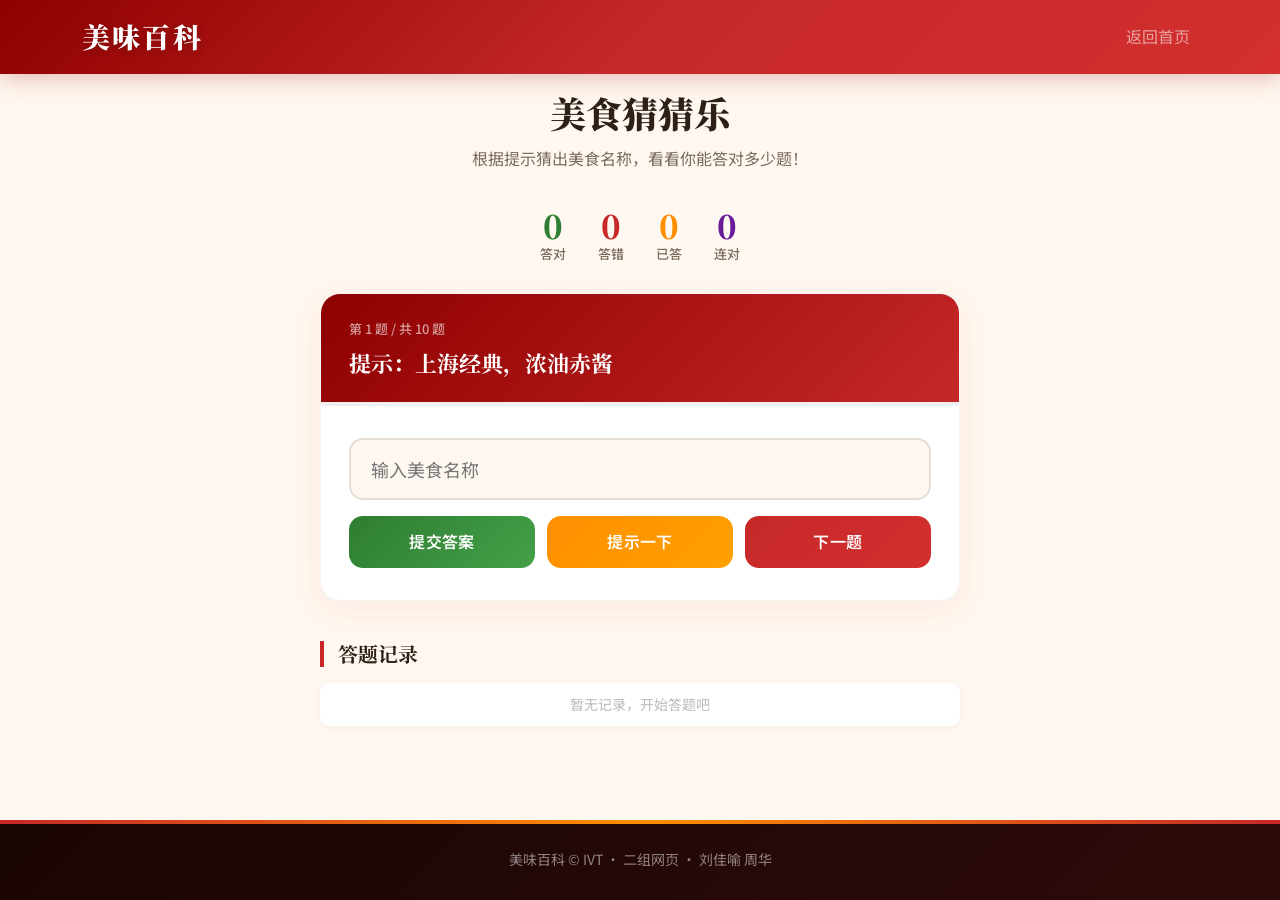
<file: ms.html>
<!DOCTYPE html>
<html lang="zh-CN">
<head>
    <meta charset="UTF-8">
    <meta name="viewport" content="width=device-width, initial-scale=1.0">
    <title>美食猜猜乐 - 美味百科</title>
    <link href="https://cdn.jsdelivr.net/npm/bootstrap@5.3.0/dist/css/bootstrap.min.css" rel="stylesheet">
    <link rel="preconnect" href="https://fonts.googleapis.com">
    <link rel="preconnect" href="https://fonts.gstatic.com" crossorigin>
    <link href="https://fonts.googleapis.com/css2?family=Noto+Serif+SC:wght@400;600;700;900&family=Noto+Sans+SC:wght@300;400;500;700&display=swap" rel="stylesheet">
    <link rel="stylesheet" href="css/game.css">
</head>
<body>

<!-- 导航栏 -->
<nav class="navbar navbar-expand-lg navbar-dark fixed-top">
    <div class="container">
        <a class="navbar-brand" href="#">美味百科</a>
        <button class="navbar-toggler" type="button" data-bs-toggle="collapse" data-bs-target="#navMenu">
            <span class="navbar-toggler-icon"></span>
        </button>
        <div class="collapse navbar-collapse" id="navMenu">
            <ul class="navbar-nav ms-auto mb-2 mb-lg-0">
                <li class="nav-item"><a class="nav-link" href="index.html">返回首页</a></li>
            </ul>
        </div>
    </div>
</nav>

<main>
    <!-- 顶部 -->
    <div class="game-hero">
        <div class="container">
            <h1>美食猜猜乐</h1>
            <p>根据提示猜出美食名称，看看你能答对多少题！</p>
        </div>
    </div>

    <!-- 统计条 -->
    <div class="container">
        <div class="stat-bar">
            <div class="stat-item stat-correct">
                <div class="stat-value" id="statCorrect">0</div>
                <div class="stat-label">答对</div>
            </div>
            <div class="stat-item stat-wrong">
                <div class="stat-value" id="statWrong">0</div>
                <div class="stat-label">答错</div>
            </div>
            <div class="stat-item stat-total">
                <div class="stat-value" id="statTotal">0</div>
                <div class="stat-label">已答</div>
            </div>
            <div class="stat-item stat-streak">
                <div class="stat-value" id="statStreak">0</div>
                <div class="stat-label">连对</div>
            </div>
        </div>
    </div>

    <!-- 游戏卡片 -->
    <div class="container">
        <div class="game-card">
            <div class="game-card-header">
                <div class="question-num" id="questionNum">第 1 题 / 共 100 题</div>
                <p class="question-tip" id="tip">提示：正在加载...</p>
            </div>
            <div class="progress-track">
                <div class="progress-bar-inner" id="progressBar" style="width:0%"></div>
            </div>
            <div class="game-card-body">
                <input type="text" class="answer-input" id="answerInput"
                       placeholder="输入美食名称" autocomplete="off">
                <div class="btn-row">
                    <button class="btn-game btn-submit" id="btnSubmit">提交答案</button>
                    <button class="btn-game btn-hint" id="btnHint">提示一下</button>
                    <button class="btn-game btn-next" id="btnNext">下一题</button>
                </div>
                <div class="feedback" id="feedback"></div>
                <div class="hint-text" id="hintText"></div>
            </div>
        </div>
    </div>

    <!-- 答题历史 -->
    <div class="container">
        <div class="history-section">
            <h3 class="history-title">答题记录</h3>
            <ul class="history-list" id="historyList">
                <li style="justify-content:center;color:#bbb;">暂无记录，开始答题吧</li>
            </ul>
        </div>
    </div>
</main>

<!-- 完成弹窗 -->
<div class="finish-overlay" id="finishOverlay">
    <div class="finish-box">
        <div class="finish-emoji" id="finishEmoji">🎉</div>
        <h2 id="finishTitle">全部答完啦！</h2>
        <div class="finish-score" id="finishScore">0 / 0</div>
        <p class="finish-msg" id="finishMsg">正确率 0%</p>
        <button class="btn-game btn-restart" id="btnRestart">重新开始</button>
    </div>
</div>

<!-- 页脚 -->
<footer>
    <div class="container">
        <p>美味百科 &copy; IVT &middot; 二组网页 &middot; 刘佳喻 周华</p>
    </div>
</footer>

<script src="https://cdn.jsdelivr.net/npm/bootstrap@5.3.0/dist/js/bootstrap.bundle.min.js"></script>
<script>
(function () {
    'use strict';

    var foodList = [
        ['四川名菜，麻辣鲜香','麻婆豆腐'],
        ['京城招牌，皮脆肉嫩','北京烤鸭'],
        ['鲁菜经典，酸甜口味','糖醋鲤鱼'],
        ['广东特色，蜜汁烤肉','广式叉烧'],
        ['陕西小吃，馍夹卤肉','肉夹馍'],
        ['春节必备，面皮裹馅','饺子'],
        ['江浙名点，小笼汤汁','小笼包'],
        ['湘菜代表，辣味十足','剁椒鱼头'],
        ['上海经典，浓油赤酱','红烧肉'],
        ['云南特色，米线搭配','过桥米线']
    ];

    var $tip = document.getElementById('tip');
    var $num = document.getElementById('questionNum');
    var $input = document.getElementById('answerInput');
    var $btnSubmit = document.getElementById('btnSubmit');
    var $btnNext = document.getElementById('btnNext');

    var queue = [];
    var current = 0;

    function shuffle(arr) {
        var a = arr.slice();
        for (var i = a.length - 1; i > 0; i--) {
            var j = Math.floor(Math.random() * (i + 1));
            var t = a[i]; a[i] = a[j]; a[j] = t;
        }
        return a;
    }

    function initGame() {
        queue = shuffle(foodList);
        current = 0;
        loadQuestion();
    }

    function loadQuestion() {
        if (current >= queue.length) return;
        var q = queue[current];
        $tip.textContent = '提示：' + q[0];
        $num.textContent = '第 ' + (current + 1) + ' 题 / 共 ' + queue.length + ' 题';
        $input.value = '';
    }

    function nextQuestion() {
        current++;
        loadQuestion();
    }

    $btnNext.addEventListener('click', nextQuestion);
    initGame();
})();
</script>

</body>
</html>
</file>
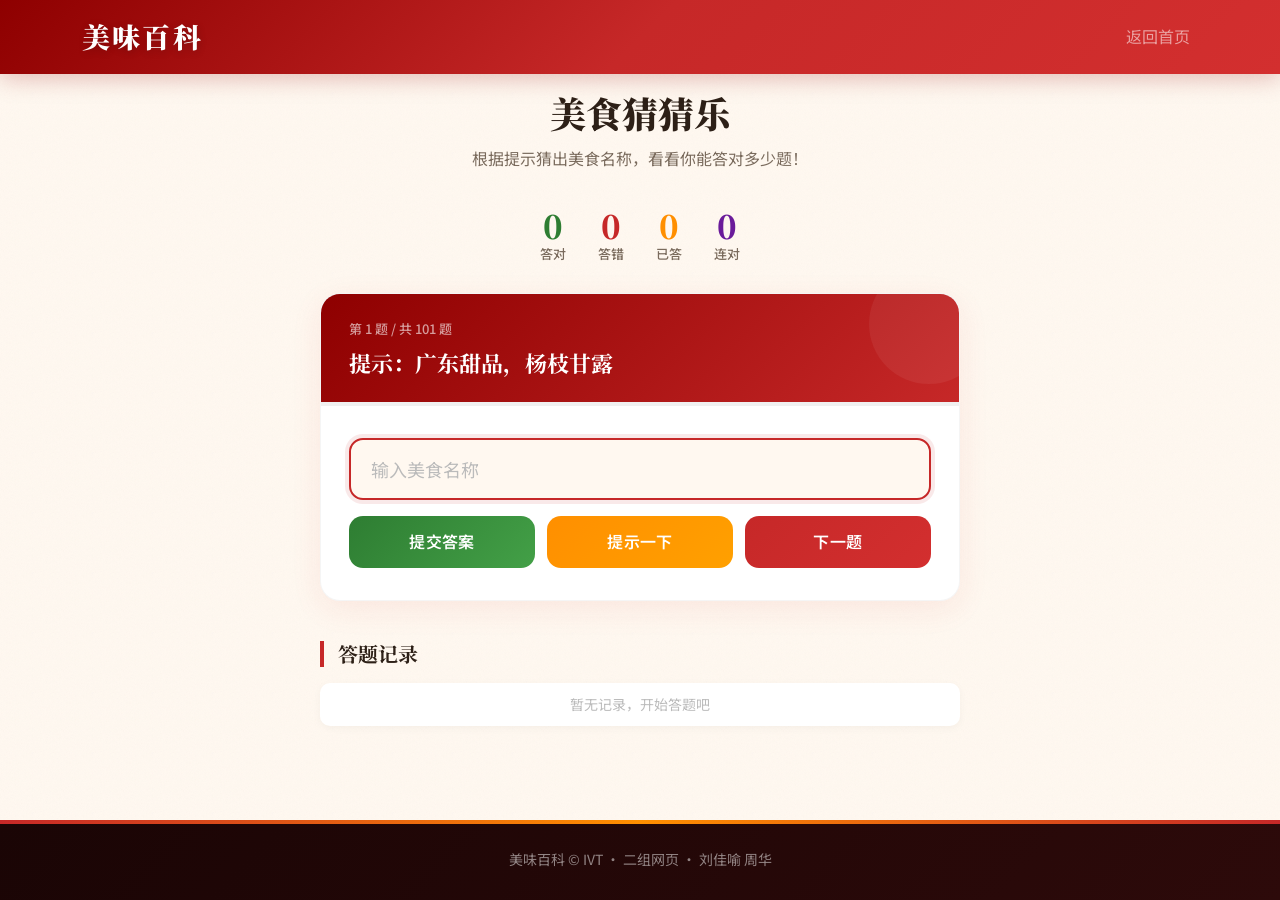
<file: 学期项目（网页上传版本）/学期项目（网页上传版本）/ms.html>
<!DOCTYPE html>
<html lang="zh-CN">
<head>
    <meta charset="UTF-8">
    <meta name="viewport" content="width=device-width, initial-scale=1.0">
    <title>美食猜猜乐 - 美味百科</title>
    <link href="https://cdn.jsdelivr.net/npm/bootstrap@5.3.0/dist/css/bootstrap.min.css" rel="stylesheet">
    <link rel="preconnect" href="https://fonts.googleapis.com">
    <link rel="preconnect" href="https://fonts.gstatic.com" crossorigin>
    <link href="https://fonts.googleapis.com/css2?family=Noto+Serif+SC:wght@400;600;700;900&family=Noto+Sans+SC:wght@300;400;500;700&display=swap" rel="stylesheet">
    <link rel="stylesheet" href="css/game.css">
</head>
<body>

<!-- 导航栏 -->
<nav class="navbar navbar-expand-lg navbar-dark fixed-top">
    <div class="container">
        <a class="navbar-brand" href="#">美味百科</a>
        <button class="navbar-toggler" type="button" data-bs-toggle="collapse" data-bs-target="#navMenu">
            <span class="navbar-toggler-icon"></span>
        </button>
        <div class="collapse navbar-collapse" id="navMenu">
            <ul class="navbar-nav ms-auto mb-2 mb-lg-0">
                <li class="nav-item"><a class="nav-link" href="index.html">返回首页</a></li>
            </ul>
        </div>
    </div>
</nav>

<main>
    <!-- 顶部 -->
    <div class="game-hero">
        <div class="container">
            <h1>美食猜猜乐</h1>
            <p>根据提示猜出美食名称，看看你能答对多少题！</p>
        </div>
    </div>

    <!-- 统计条 -->
    <div class="container">
        <div class="stat-bar">
            <div class="stat-item stat-correct">
                <div class="stat-value" id="statCorrect">0</div>
                <div class="stat-label">答对</div>
            </div>
            <div class="stat-item stat-wrong">
                <div class="stat-value" id="statWrong">0</div>
                <div class="stat-label">答错</div>
            </div>
            <div class="stat-item stat-total">
                <div class="stat-value" id="statTotal">0</div>
                <div class="stat-label">已答</div>
            </div>
            <div class="stat-item stat-streak">
                <div class="stat-value" id="statStreak">0</div>
                <div class="stat-label">连对</div>
            </div>
        </div>
    </div>

    <!-- 游戏卡片 -->
    <div class="container">
        <div class="game-card">
            <div class="game-card-header">
                <div class="question-num" id="questionNum">第 1 题 / 共 100 题</div>
                <p class="question-tip" id="tip">提示：正在加载...</p>
            </div>
            <div class="progress-track">
                <div class="progress-bar-inner" id="progressBar" style="width:0%"></div>
            </div>
            <div class="game-card-body">
                <input type="text" class="answer-input" id="answerInput"
                       placeholder="输入美食名称" autocomplete="off">
                <div class="btn-row">
                    <button class="btn-game btn-submit" id="btnSubmit">提交答案</button>
                    <button class="btn-game btn-hint" id="btnHint">提示一下</button>
                    <button class="btn-game btn-next" id="btnNext">下一题</button>
                </div>
                <div class="feedback" id="feedback"></div>
                <div class="hint-text" id="hintText"></div>
            </div>
        </div>
    </div>

    <!-- 答题历史 -->
    <div class="container">
        <div class="history-section">
            <h3 class="history-title">答题记录</h3>
            <ul class="history-list" id="historyList">
                <li style="justify-content:center;color:#bbb;">暂无记录，开始答题吧</li>
            </ul>
        </div>
    </div>
</main>

<!-- 完成弹窗 -->
<div class="finish-overlay" id="finishOverlay">
    <div class="finish-box">
        <div class="finish-emoji" id="finishEmoji">🎉</div>
        <h2 id="finishTitle">全部答完啦！</h2>
        <div class="finish-score" id="finishScore">0 / 0</div>
        <p class="finish-msg" id="finishMsg">正确率 0%</p>
        <button class="btn-game btn-restart" id="btnRestart">重新开始</button>
    </div>
</div>

<!-- 页脚 -->
<footer>
    <div class="container">
        <p>美味百科 &copy; IVT &middot; 二组网页 &middot; 刘佳喻 周华</p>
    </div>
</footer>

<script src="https://cdn.jsdelivr.net/npm/bootstrap@5.3.0/dist/js/bootstrap.bundle.min.js"></script>
<script>
(function () {
    'use strict';

    /* ========== 题库 ========== */
    var foodList = [
        ['四川名菜，麻辣鲜香','麻婆豆腐'],
        ['京城招牌，皮脆肉嫩','北京烤鸭'],
        ['鲁菜经典，酸甜口味','糖醋鲤鱼'],
        ['广东特色，蜜汁烤肉','广式叉烧'],
        ['陕西小吃，馍夹卤肉','肉夹馍'],
        ['春节必备，面皮裹馅','饺子'],
        ['江浙名点，小笼汤汁','小笼包'],
        ['湘菜代表，辣味十足','剁椒鱼头'],
        ['上海经典，浓油赤酱','红烧肉'],
        ['云南特色，米线搭配','过桥米线'],
        ['新疆美食，串烤羊肉','烤羊肉串'],
        ['台湾小吃，外酥内软','盐酥鸡'],
        ['厦门名点，海鲜馅料','海蛎煎'],
        ['广西特色，米粉酸辣','螺蛳粉'],
        ['武汉早点，热干浓香','热干面'],
        ['杭州名菜，醋鱼鲜嫩','西湖醋鱼'],
        ['四川火锅必点，毛茸茸','毛肚'],
        ['东北名菜，酸菜搭配','酸菜白肉'],
        ['天津早点，煎饼裹脆','煎饼果子'],
        ['长沙小吃，外焦里嫩','臭豆腐'],
        ['兰州代表，一清二白','兰州拉面'],
        ['苏州名点，蟹黄鲜美','蟹黄汤包'],
        ['贵州特色，酸辣开胃','酸汤鱼'],
        ['广东早茶，虾仁馅皮','虾饺'],
        ['延边美食，冷汤荞面','冷面'],
        ['上海早点，糯米包油','粢饭团'],
        ['河南名吃，烩面宽汤','烩面'],
        ['广东靓汤，老火慢炖','老火靓汤'],
        ['徽菜经典，臭鳜发酵','臭鳜鱼'],
        ['山西特色，刀削而成','刀削面'],
        ['东北名菜，锅包酸甜','锅包肉'],
        ['江苏名菜，软兜长鱼','软兜长鱼'],
        ['成都小吃，麻辣串串','串串香'],
        ['客家美食，酿豆腐馅','酿豆腐'],
        ['无锡名点，排骨甜酱','无锡排骨'],
        ['新疆特色，手抓大米','手抓饭'],
        ['四川名菜，回锅翻炒','回锅肉'],
        ['海南名菜，白切鸡嫩','文昌鸡'],
        ['广东甜品，双皮奶滑','双皮奶'],
        ['福建名汤，佛跳墙鲜','佛跳墙'],
        ['江南小吃，桂花糖藕','桂花糖藕'],
        ['云南烧烤，菌菇拼盘','烤菌子'],
        ['潮汕特色，牛肉丸弹','牛肉丸'],
        ['山东名吃，煎饼卷葱','煎饼卷大葱'],
        ['四川小吃，担担面香','担担面'],
        ['澳门名点，蛋挞酥脆','葡式蛋挞'],
        ['广东名菜，白灼虾鲜','白灼虾'],
        ['云南名菜，汽锅蒸鸡','汽锅鸡'],
        ['东北美食，烧烤撸串','东北烧烤'],
        ['贵州小吃，辣子鸡香','辣子鸡'],
        ['西藏特色，酥油茶浓','酥油茶'],
        ['广东甜品，杨枝甘露','杨枝甘露'],
        ['湖南米粉，圆粉鲜辣','常德米粉'],
        ['贵州早餐，牛肉粉汤','花溪牛肉粉'],
        ['闽南名点，沙茶面浓','沙茶面'],
        ['河北名吃，驴肉火烧','驴肉火烧'],
        ['内蒙古特色，手扒羊肉','手扒肉'],
        ['广西名菜，啤酒鱼香','啤酒鱼'],
        ['天津名吃，狗不理包','狗不理包子'],
        ['无锡名点，小笼酱排','酱排骨'],
        ['东北名菜，地三鲜香','地三鲜'],
        ['四川名菜，水煮鱼辣','水煮鱼'],
        ['广东煲仔，腊味饭焦','煲仔饭'],
        ['上海名点，生煎包底','生煎包'],
        ['西安美食，泡馍掰碎','羊肉泡馍'],
        ['湖北名菜，莲藕排骨','排骨藕汤'],
        ['江西特色，米粉蒸肉','粉蒸肉'],
        ['江苏名菜，大煮干丝','大煮干丝'],
        ['广西早餐，老友粉酸','老友粉'],
        ['湖南名菜，小炒黄牛','小炒黄牛肉'],
        ['四川名菜，水煮牛肉','水煮牛肉'],
        ['浙江名菜，东坡肘子','东坡肉'],
        ['广东名菜，烧鹅皮脆','烧鹅'],
        ['河南名吃，胡辣汤浓','胡辣汤'],
        ['山东名菜，糖醋里脊','糖醋里脊'],
        ['福建名菜，荔枝肉甜','荔枝肉'],
        ['潮汕名菜，卤鹅入味','卤鹅'],
        ['台湾名点，凤梨酥甜','凤梨酥'],
        ['西藏特色，糌粑青稞','糌粑'],
        ['东北名菜，小鸡蘑菇','小鸡炖蘑菇'],
        ['广东早茶，肠粉滑嫩','肠粉'],
        ['云南小吃，鲜花饼香','鲜花饼'],
        ['湖北名吃，豆皮三鲜','三鲜豆皮'],
        ['东北名菜，铁锅炖鱼','铁锅炖'],
        ['北京小吃，炸酱面浓','炸酱面'],
        ['四川名菜，宫保鸡丁','宫保鸡丁'],
        ['广东名菜，脆皮烧肉','脆皮烧肉'],
        ['贵州名菜，折耳根炒','折耳根'],
        ['上海名菜，腌笃鲜汤','腌笃鲜'],
        ['山东名菜，九转大肠','九转大肠'],
        ['苏州名面，爆鱼浇头','苏式汤面'],
        ['广东甜品，姜撞奶辣','姜撞奶'],
        ['湖南名菜，外婆菜香','外婆菜'],
        ['四川名菜，夫妻肺片','夫妻肺片'],
        ['广西美食，桂林米粉','桂林米粉'],
        ['新疆特色，馕饼香脆','馕'],
        ['西藏特色，青稞酒酿','青稞酒'],
        ['北京小吃，糖葫芦甜','冰糖葫芦'],
        ['东北名菜，溜肉段香','溜肉段'],
        ['四川名菜，鱼香肉丝','鱼香肉丝'],
        ['广东甜品，龟苓膏苦','龟苓膏']
    ];

    /* ========== DOM ========== */
    var $tip        = document.getElementById('tip');
    var $num        = document.getElementById('questionNum');
    var $input      = document.getElementById('answerInput');
    var $feedback   = document.getElementById('feedback');
    var $hintText   = document.getElementById('hintText');
    var $progress   = document.getElementById('progressBar');
    var $history    = document.getElementById('historyList');
    var $sCorrect   = document.getElementById('statCorrect');
    var $sWrong     = document.getElementById('statWrong');
    var $sTotal     = document.getElementById('statTotal');
    var $sStreak    = document.getElementById('statStreak');
    var $overlay    = document.getElementById('finishOverlay');
    var $btnSubmit  = document.getElementById('btnSubmit');
    var $btnHint    = document.getElementById('btnHint');
    var $btnNext    = document.getElementById('btnNext');
    var $btnRestart = document.getElementById('btnRestart');

    /* ========== 状态 ========== */
    var queue       = [];
    var current     = 0;
    var correct     = 0;
    var wrong       = 0;
    var streak      = 0;
    var maxStreak   = 0;
    var answered    = 0;
    var hintUsed    = false;
    var isLocked    = false;
    var historyData = [];

    /* ========== 工具 ========== */
    function shuffle(arr) {
        var a = arr.slice();
        for (var i = a.length - 1; i > 0; i--) {
            var j = Math.floor(Math.random() * (i + 1));
            var t = a[i]; a[i] = a[j]; a[j] = t;
        }
        return a;
    }

    /* ========== 初始化 ========== */
    function initGame() {
        queue = shuffle(foodList);
        current = 0;
        correct = 0;
        wrong = 0;
        streak = 0;
        maxStreak = 0;
        answered = 0;
        hintUsed = false;
        isLocked = false;
        historyData = [];
        $history.innerHTML = '<li style="justify-content:center;color:#bbb;">暂无记录，开始答题吧</li>';
        $overlay.classList.remove('show');
        updateStats();
        loadQuestion();
    }

    /* ========== 加载题目 ========== */
    function loadQuestion() {
        if (current >= queue.length) {
            showFinish();
            return;
        }
        var q = queue[current];
        $tip.textContent = '提示：' + q[0];
        $num.textContent = '第 ' + (current + 1) + ' 题 / 共 ' + queue.length + ' 题';
        $progress.style.width = ((current / queue.length) * 100) + '%';
        $input.value = '';
        $input.className = 'answer-input';
        $feedback.className = 'feedback';
        $feedback.textContent = '';
        $hintText.className = 'hint-text';
        $hintText.textContent = '';
        hintUsed = false;
        isLocked = false;
        $input.focus();
    }

    /* ========== 提交答案 ========== */
    function submitAnswer() {
        if (isLocked) return;
        var val = $input.value.trim();
        if (!val) {
            $input.classList.add('shake');
            $input.placeholder = '请输入答案再提交';
            setTimeout(function () {
                $input.classList.remove('shake');
                $input.placeholder = '输入美食名称';
            }, 500);
            $input.focus();
            return;
        }

        var ans = queue[current][1];
        answered++;

        if (val === ans) {
            correct++;
            streak++;
            if (streak > maxStreak) maxStreak = streak;
            showFeedback(true, '回答正确！');
            addHistory(current, true);
            isLocked = true;
            setTimeout(nextQuestion, 900);
        } else {
            wrong++;
            streak = 0;
            showFeedback(false, '答案不对，正确答案是「' + ans + '」');
            addHistory(current, false);
            isLocked = true;
            setTimeout(nextQuestion, 1800);
        }

        updateStats();
    }

    /* ========== 下一题 ========== */
    function nextQuestion() {
        current++;
        loadQuestion();
    }

    /* ========== 提示 ========== */
    function showHint() {
        if (hintUsed || isLocked) return;
        var ans = queue[current][1];
        hintUsed = true;
        var hint = '答案共 ' + ans.length + ' 个字：';
        hint += ans.charAt(0);
        for (var i = 1; i < ans.length; i++) hint += ' _';
        $hintText.textContent = hint;
        $hintText.className = 'hint-text show';
    }

    /* ========== 反馈 ========== */
    function showFeedback(isCorrect, msg) {
        $feedback.textContent = (isCorrect ? '✅ ' : '❌ ') + msg;
        $feedback.className = 'feedback show ' + (isCorrect ? 'correct' : 'wrong');
        if (!isCorrect) {
            $input.classList.add('shake');
            setTimeout(function () { $input.classList.remove('shake'); }, 400);
        }
    }

    /* ========== 统计 ========== */
    function updateStats() {
        $sCorrect.textContent = correct;
        $sWrong.textContent   = wrong;
        $sTotal.textContent   = answered;
        $sStreak.textContent  = streak;
    }

    /* ========== 历史记录 ========== */
    function addHistory(idx, isCorrect) {
        historyData.unshift({
            tip: queue[idx][0],
            answer: queue[idx][1],
            pass: isCorrect
        });
        renderHistory();
    }

    function renderHistory() {
        var html = '';
        var show = historyData.slice(0, 20);
        for (var i = 0; i < show.length; i++) {
            var h = show[i];
            html += '<li>'
                + '<span class="h-tip">' + h.tip + '</span>'
                + '<span class="h-answer">' + h.answer + '</span>'
                + '<span class="h-result ' + (h.pass ? 'pass' : 'fail') + '">'
                + (h.pass ? '✓' : '✗') + '</span>'
                + '</li>';
        }
        $history.innerHTML = html;
    }

    /* ========== 结算 ========== */
    function showFinish() {
        $progress.style.width = '100%';
        var rate = answered > 0 ? Math.round((correct / answered) * 100) : 0;
        var emoji, title, msg;

        if (rate >= 90)      { emoji = '🏆'; title = '美食大师！';    msg = '你是真正的吃货达人！'; }
        else if (rate >= 70) { emoji = '🎉'; title = '非常棒！';      msg = '你的美食知识很丰富！'; }
        else if (rate >= 50) { emoji = '👍'; title = '还不错！';      msg = '继续加油，美食之路任重道远。'; }
        else                 { emoji = '💪'; title = '再接再厉！';    msg = '多了解美食文化，下次一定更好！'; }

        document.getElementById('finishEmoji').textContent  = emoji;
        document.getElementById('finishTitle').textContent   = title;
        document.getElementById('finishScore').textContent   = correct + ' / ' + answered;
        document.getElementById('finishMsg').textContent     = '正确率 ' + rate + '%  |  最佳连对 ' + maxStreak + ' 题';
        $overlay.classList.add('show');
    }

    /* ========== 事件绑定 ========== */
    $btnSubmit.addEventListener('click', submitAnswer);
    $btnNext.addEventListener('click', function () { if (!isLocked) nextQuestion(); });
    $btnHint.addEventListener('click', showHint);
    $btnRestart.addEventListener('click', initGame);

    $input.addEventListener('keydown', function (e) {
        if (e.key === 'Enter' || e.keyCode === 13) {
            e.preventDefault();
            submitAnswer();
        }
    });

    /* ========== 启动 ========== */
    initGame();
})();
</script>

</body>
</html>
</file>
<file: css/game.css>
:root{--clr-primary:#C62828;--clr-primary-dark:#8E0000;--clr-accent:#FF8F00;--clr-accent-light:#FFE082;--clr-bg:#FFF8F0;--clr-surface:#FFFFFF;--clr-text:#2D2017;--clr-text-muted:#7A6B5D;--clr-warm-gray:#F5EDE3;--font-display:'Noto Serif SC',serif;--font-body:'Noto Sans SC',sans-serif;--shadow-card:0 8px 32px rgba(198,40,40,.08);--shadow-hover:0 16px 48px rgba(198,40,40,.16);--radius-lg:20px;--radius-md:14px;}*,*::before,*::after{box-sizing:border-box;}html{scroll-behavior:smooth;}body{font-family:var(--font-body);color:var(--clr-text);background:var(--clr-bg);overflow-x:hidden;line-height:1.7;min-height:100vh;display:flex;flex-direction:column;}body>*{position:relative;z-index:1;}h1,h2,h3,h4,h5{font-family:var(--font-display);font-weight:700;line-height:1.3;}.navbar{min-height:60px;margin-bottom:0;border:none;background:linear-gradient(135deg,var(--clr-primary-dark) 0%,var(--clr-primary) 50%,#D32F2F 100%);box-shadow:0 4px 24px rgba(142,0,0,.25);}.navbar .navbar-brand{font-family:var(--font-display);font-weight:900;font-size:28px;letter-spacing:.08em;color:#fff!important;text-shadow:0 2px 8px rgba(0,0,0,.2);}.navbar .navbar-brand:hover{color:var(--clr-accent-light)!important;}.navbar .nav>li>a{color:rgba(255,255,255,.85);font-weight:500;font-size:14px;padding:18px 16px;transition:all .25s ease;}.navbar .nav>li>a:hover,.navbar .nav>li>a:focus{color:#fff;background:rgba(255,255,255,.15);}.game-hero{padding-top:90px;padding-bottom:20px;text-align:center;}.game-hero h1{font-family:var(--font-display);font-size:36px;font-weight:900;color:var(--clr-text);margin-bottom:8px;}.game-hero p{color:var(--clr-text-muted);font-size:16px;}.stat-bar{display:flex;justify-content:center;gap:32px;margin-bottom:28px;flex-wrap:wrap;}.stat-item{text-align:center;}.stat-item .stat-value{font-family:var(--font-display);font-size:32px;font-weight:900;line-height:1.1;}.stat-item .stat-label{font-size:13px;color:var(--clr-text-muted);font-weight:500;}.stat-correct .stat-value{color:#2E7D32;}.stat-wrong .stat-value{color:var(--clr-primary);}.stat-total .stat-value{color:var(--clr-accent);}.stat-streak .stat-value{color:#6A1B9A;}.game-card{background:var(--clr-surface);border-radius:var(--radius-lg);box-shadow:var(--shadow-card);overflow:hidden;max-width:640px;margin:0 auto 40px;border:1px solid rgba(0,0,0,.04);}.game-card-header{background:linear-gradient(135deg,var(--clr-primary-dark),var(--clr-primary));padding:24px 28px 20px;}.game-card-header .question-num{font-size:13px;color:rgba(255,255,255,.6);font-weight:500;margin-bottom:4px;}.game-card-header .question-tip{font-family:var(--font-display);font-size:22px;font-weight:700;color:#fff;margin:0;min-height:32px;}.progress-track{height:4px;background:rgba(0,0,0,.06);}.progress-bar-inner{height:100%;background:linear-gradient(90deg,var(--clr-accent),var(--clr-accent-light));transition:width .4s ease;}.game-card-body{padding:32px 28px;}.answer-input{border:2px solid rgba(0,0,0,.1);border-radius:var(--radius-md);padding:14px 20px;font-size:18px;font-family:var(--font-body);color:var(--clr-text);background:var(--clr-bg);width:100%;transition:all .25s ease;outline:none;}.answer-input:focus{border-color:var(--clr-primary);box-shadow:0 0 0 4px rgba(198,40,40,.1);}.btn-row{display:flex;gap:12px;margin-top:16px;flex-wrap:wrap;}.btn-game{flex:1;min-width:120px;padding:12px 24px;border:none;border-radius:var(--radius-md);font-family:var(--font-body);font-size:16px;font-weight:600;cursor:pointer;transition:all .25s ease;letter-spacing:.03em;}.btn-game:active{transform:scale(.97);}.btn-submit{background:linear-gradient(135deg,#2E7D32,#43A047);color:#fff;}.btn-submit:hover{background:linear-gradient(135deg,#1B5E20,#2E7D32);box-shadow:0 4px 16px rgba(46,125,50,.3);color:#fff;}.btn-next{background:linear-gradient(135deg,var(--clr-primary),#D32F2F);color:#fff;}.btn-next:hover{background:linear-gradient(135deg,var(--clr-primary-dark),var(--clr-primary));box-shadow:0 4px 16px rgba(198,40,40,.3);color:#fff;}.btn-hint{background:linear-gradient(135deg,var(--clr-accent),#FFA000);color:#fff;}.btn-hint:hover{background:linear-gradient(135deg,#E65100,var(--clr-accent));box-shadow:0 4px 16px rgba(255,143,0,.3);color:#fff;}.btn-restart{background:linear-gradient(135deg,#4527A0,#7B1FA2);color:#fff;}.btn-restart:hover{box-shadow:0 4px 16px rgba(69,39,160,.3);color:#fff;}.feedback{margin-top:20px;padding:16px 20px;border-radius:var(--radius-md);font-size:16px;font-weight:600;display:none;}.feedback.show{display:block;}.feedback.correct{background:#E8F5E9;color:#2E7D32;border:1px solid #C8E6C9;}.feedback.wrong{background:#FFEBEE;color:var(--clr-primary);border:1px solid #FFCDD2;}.hint-text{margin-top:10px;font-size:14px;color:var(--clr-accent);font-weight:600;display:none;}.hint-text.show{display:block;}.history-section{max-width:640px;margin:0 auto 60px;}.history-title{font-family:var(--font-display);font-size:20px;font-weight:700;color:var(--clr-text);margin-bottom:16px;padding-left:14px;border-left:4px solid var(--clr-primary);}.history-list{list-style:none;padding:0;margin:0;}.history-list li{display:flex;justify-content:space-between;align-items:center;padding:10px 16px;margin-bottom:8px;background:var(--clr-surface);border-radius:10px;font-size:14px;box-shadow:0 2px 8px rgba(0,0,0,.04);}.history-list li .h-tip{color:var(--clr-text-muted);flex:1;margin-right:12px;}.history-list li .h-answer{font-weight:700;margin-right:12px;}.history-list li .h-result{font-weight:700;font-size:18px;}.history-list li .h-result.pass{color:#2E7D32;}.history-list li .h-result.fail{color:var(--clr-primary);}.finish-overlay{display:none;position:fixed;inset:0;background:rgba(0,0,0,.55);z-index:9999;justify-content:center;align-items:center;}.finish-overlay.show{display:flex;}.finish-box{background:var(--clr-surface);border-radius:var(--radius-lg);padding:48px 40px;text-align:center;max-width:420px;width:90%;box-shadow:0 24px 64px rgba(0,0,0,.3);}.finish-box .finish-emoji{font-size:56px;margin-bottom:12px;}.finish-box h2{font-family:var(--font-display);font-size:26px;font-weight:900;margin-bottom:8px;}.finish-box .finish-score{font-size:48px;font-weight:900;font-family:var(--font-display);color:var(--clr-primary);margin:12px 0;}.finish-box .finish-msg{font-size:15px;color:var(--clr-text-muted);margin-bottom:24px;}.finish-box .btn-game{min-width:160px;}footer{background:linear-gradient(135deg,#1a0505 0%,#2d0a0a 100%);padding:28px 0;margin-top:auto;position:relative;}footer::before{content:'';position:absolute;top:0;left:0;right:0;height:4px;background:linear-gradient(90deg,var(--clr-primary),var(--clr-accent),var(--clr-primary));}footer p{font-size:14px;color:rgba(255,255,255,.5);margin:0;text-align:center;}@media (max-width:575px){.game-hero h1{font-size:26px;}.stat-bar{gap:16px;}.stat-item .stat-value{font-size:24px;}.game-card-header .question-tip{font-size:18px;}.game-card-body{padding:24px 20px;}.btn-row{flex-direction:column;}.btn-game{min-width:auto;}}
</file>
<file: 学期项目（网页上传版本）/学期项目（网页上传版本）/css/game.css>
/* ========== 变量 ========== */
:root {
    --clr-primary: #C62828;
    --clr-primary-dark: #8E0000;
    --clr-accent: #FF8F00;
    --clr-accent-light: #FFE082;
    --clr-bg: #FFF8F0;
    --clr-surface: #FFFFFF;
    --clr-text: #2D2017;
    --clr-text-muted: #7A6B5D;
    --clr-warm-gray: #F5EDE3;
    --font-display: 'Noto Serif SC', serif;
    --font-body: 'Noto Sans SC', sans-serif;
    --shadow-card: 0 8px 32px rgba(198,40,40,.08);
    --shadow-hover: 0 16px 48px rgba(198,40,40,.16);
    --radius-lg: 20px;
    --radius-md: 14px;
}

/* ========== 全局 ========== */
*, *::before, *::after { box-sizing: border-box; }

html { scroll-behavior: smooth; }

body {
    font-family: var(--font-body);
    color: var(--clr-text);
    background: var(--clr-bg);
    overflow-x: hidden;
    line-height: 1.7;
    min-height: 100vh;
    display: flex;
    flex-direction: column;
}

body::before {
    content: '';
    position: fixed;
    inset: 0;
    background-image: url("data:image/svg+xml,%3Csvg width='60' height='60' xmlns='http://www.w3.org/2000/svg'%3E%3Cfilter id='n'%3E%3CfeTurbulence baseFrequency='.65' numOctaves='3' stitchTiles='stitch'/%3E%3C/filter%3E%3Crect width='100%25' height='100%25' filter='url(%23n)' opacity='.03'/%3E%3C/svg%3E");
    pointer-events: none;
    z-index: 0;
}

body > * { position: relative; z-index: 1; }

h1, h2, h3, h4, h5 {
    font-family: var(--font-display);
    font-weight: 700;
    line-height: 1.3;
}

/* ========== 导航栏 ========== */
.navbar {
    min-height: 60px;
    margin-bottom: 0;
    border: none;
    background: linear-gradient(135deg, var(--clr-primary-dark) 0%, var(--clr-primary) 50%, #D32F2F 100%);
    box-shadow: 0 4px 24px rgba(142,0,0,.25);
}

.navbar .navbar-brand {
    font-family: var(--font-display);
    font-weight: 900;
    font-size: 28px;
    letter-spacing: .08em;
    color: #fff !important;
    text-shadow: 0 2px 8px rgba(0,0,0,.2);
}

.navbar .navbar-brand:hover { color: var(--clr-accent-light) !important; }

.navbar .nav > li > a {
    color: rgba(255,255,255,.85);
    font-weight: 500;
    font-size: 14px;
    padding: 18px 16px;
    transition: all .25s ease;
}

.navbar .nav > li > a:hover,
.navbar .nav > li > a:focus {
    color: #fff;
    background: rgba(255,255,255,.15);
}

/* ========== 主区域 ========== */
.game-hero {
    padding-top: 90px;
    padding-bottom: 20px;
    text-align: center;
}

.game-hero h1 {
    font-family: var(--font-display);
    font-size: 36px;
    font-weight: 900;
    color: var(--clr-text);
    margin-bottom: 8px;
}

.game-hero p {
    color: var(--clr-text-muted);
    font-size: 16px;
}

/* ========== 统计条 ========== */
.stat-bar {
    display: flex;
    justify-content: center;
    gap: 32px;
    margin-bottom: 28px;
    flex-wrap: wrap;
}

.stat-item { text-align: center; }

.stat-item .stat-value {
    font-family: var(--font-display);
    font-size: 32px;
    font-weight: 900;
    line-height: 1.1;
}

.stat-item .stat-label {
    font-size: 13px;
    color: var(--clr-text-muted);
    font-weight: 500;
}

.stat-correct .stat-value { color: #2E7D32; }
.stat-wrong   .stat-value { color: var(--clr-primary); }
.stat-total   .stat-value { color: var(--clr-accent); }
.stat-streak  .stat-value { color: #6A1B9A; }

/* ========== 游戏卡片 ========== */
.game-card {
    background: var(--clr-surface);
    border-radius: var(--radius-lg);
    box-shadow: var(--shadow-card);
    overflow: hidden;
    max-width: 640px;
    margin: 0 auto 40px;
    border: 1px solid rgba(0,0,0,.04);
}

.game-card-header {
    background: linear-gradient(135deg, var(--clr-primary-dark), var(--clr-primary));
    padding: 24px 28px 20px;
    position: relative;
    overflow: hidden;
}

.game-card-header::before {
    content: '';
    position: absolute;
    top: -30px;
    right: -30px;
    width: 120px;
    height: 120px;
    background: rgba(255,255,255,.06);
    border-radius: 50%;
}

.game-card-header .question-num {
    font-size: 13px;
    color: rgba(255,255,255,.6);
    font-weight: 500;
    margin-bottom: 4px;
}

.game-card-header .question-tip {
    font-family: var(--font-display);
    font-size: 22px;
    font-weight: 700;
    color: #fff;
    margin: 0;
    min-height: 32px;
}

/* 进度条 */
.progress-track {
    height: 4px;
    background: rgba(0,0,0,.06);
}

.progress-bar-inner {
    height: 100%;
    background: linear-gradient(90deg, var(--clr-accent), var(--clr-accent-light));
    transition: width .4s ease;
    border-radius: 0 99px 99px 0;
}

/* 卡片内容 */
.game-card-body {
    padding: 32px 28px;
}

/* ========== 输入框 ========== */
.answer-input {
    border: 2px solid rgba(0,0,0,.1);
    border-radius: var(--radius-md);
    padding: 14px 20px;
    font-size: 18px;
    font-family: var(--font-body);
    color: var(--clr-text);
    background: var(--clr-bg);
    width: 100%;
    transition: all .25s ease;
    outline: none;
}

.answer-input:focus {
    border-color: var(--clr-primary);
    box-shadow: 0 0 0 4px rgba(198,40,40,.1);
}

.answer-input::placeholder { color: #bbb; }

/* ========== 按钮组 ========== */
.btn-row {
    display: flex;
    gap: 12px;
    margin-top: 16px;
    flex-wrap: wrap;
}

.btn-game {
    flex: 1;
    min-width: 120px;
    padding: 12px 24px;
    border: none;
    border-radius: var(--radius-md);
    font-family: var(--font-body);
    font-size: 16px;
    font-weight: 600;
    cursor: pointer;
    transition: all .25s ease;
    letter-spacing: .03em;
}

.btn-game:active { transform: scale(.97); }

.btn-submit {
    background: linear-gradient(135deg, #2E7D32, #43A047);
    color: #fff;
}

.btn-submit:hover {
    background: linear-gradient(135deg, #1B5E20, #2E7D32);
    box-shadow: 0 4px 16px rgba(46,125,50,.3);
    color: #fff;
}

.btn-next {
    background: linear-gradient(135deg, var(--clr-primary), #D32F2F);
    color: #fff;
}

.btn-next:hover {
    background: linear-gradient(135deg, var(--clr-primary-dark), var(--clr-primary));
    box-shadow: 0 4px 16px rgba(198,40,40,.3);
    color: #fff;
}

.btn-hint {
    background: linear-gradient(135deg, var(--clr-accent), #FFA000);
    color: #fff;
}

.btn-hint:hover {
    background: linear-gradient(135deg, #E65100, var(--clr-accent));
    box-shadow: 0 4px 16px rgba(255,143,0,.3);
    color: #fff;
}

.btn-restart {
    background: linear-gradient(135deg, #4527A0, #7B1FA2);
    color: #fff;
}

.btn-restart:hover {
    box-shadow: 0 4px 16px rgba(69,39,160,.3);
    color: #fff;
}

/* ========== 反馈区域 ========== */
.feedback {
    margin-top: 20px;
    padding: 16px 20px;
    border-radius: var(--radius-md);
    font-size: 16px;
    font-weight: 600;
    display: none;
    animation: fadeSlideUp .35s ease both;
}

.feedback.show { display: block; }

.feedback.correct {
    background: #E8F5E9;
    color: #2E7D32;
    border: 1px solid #C8E6C9;
}

.feedback.wrong {
    background: #FFEBEE;
    color: var(--clr-primary);
    border: 1px solid #FFCDD2;
}

.feedback.hint {
    background: #FFF3E0;
    color: #E65100;
    border: 1px solid #FFE0B2;
}

/* ========== 提示气泡 ========== */
.hint-text {
    margin-top: 10px;
    font-size: 14px;
    color: var(--clr-accent);
    font-weight: 600;
    display: none;
    animation: fadeSlideUp .3s ease both;
}

.hint-text.show { display: block; }

/* ========== 历史记录 ========== */
.history-section {
    max-width: 640px;
    margin: 0 auto 60px;
}

.history-title {
    font-family: var(--font-display);
    font-size: 20px;
    font-weight: 700;
    color: var(--clr-text);
    margin-bottom: 16px;
    padding-left: 14px;
    border-left: 4px solid var(--clr-primary);
}

.history-list {
    list-style: none;
    padding: 0;
    margin: 0;
}

.history-list li {
    display: flex;
    justify-content: space-between;
    align-items: center;
    padding: 10px 16px;
    margin-bottom: 8px;
    background: var(--clr-surface);
    border-radius: 10px;
    font-size: 14px;
    box-shadow: 0 2px 8px rgba(0,0,0,.04);
    animation: fadeSlideUp .3s ease both;
}

.history-list li .h-tip {
    color: var(--clr-text-muted);
    flex: 1;
    margin-right: 12px;
}

.history-list li .h-answer {
    font-weight: 700;
    margin-right: 12px;
}

.history-list li .h-result {
    font-weight: 700;
    font-size: 18px;
}

.history-list li .h-result.pass { color: #2E7D32; }
.history-list li .h-result.fail { color: var(--clr-primary); }

/* ========== 完成弹窗 ========== */
.finish-overlay {
    display: none;
    position: fixed;
    inset: 0;
    background: rgba(0,0,0,.55);
    z-index: 9999;
    justify-content: center;
    align-items: center;
    animation: fadeIn .3s ease both;
}

.finish-overlay.show { display: flex; }

.finish-box {
    background: var(--clr-surface);
    border-radius: var(--radius-lg);
    padding: 48px 40px;
    text-align: center;
    max-width: 420px;
    width: 90%;
    box-shadow: 0 24px 64px rgba(0,0,0,.3);
    animation: scaleUp .35s ease both;
}

.finish-box .finish-emoji { font-size: 56px; margin-bottom: 12px; }

.finish-box h2 {
    font-family: var(--font-display);
    font-size: 26px;
    font-weight: 900;
    margin-bottom: 8px;
}

.finish-box .finish-score {
    font-size: 48px;
    font-weight: 900;
    font-family: var(--font-display);
    color: var(--clr-primary);
    margin: 12px 0;
}

.finish-box .finish-msg {
    font-size: 15px;
    color: var(--clr-text-muted);
    margin-bottom: 24px;
}

.finish-box .btn-game { min-width: 160px; }

/* ========== 页脚 ========== */
footer {
    background: linear-gradient(135deg, #1a0505 0%, #2d0a0a 100%);
    padding: 28px 0;
    margin-top: auto;
    position: relative;
}

footer::before {
    content: '';
    position: absolute;
    top: 0;
    left: 0;
    right: 0;
    height: 4px;
    background: linear-gradient(90deg, var(--clr-primary), var(--clr-accent), var(--clr-primary));
}

footer p {
    font-size: 14px;
    color: rgba(255,255,255,.5);
    margin: 0;
    text-align: center;
}

/* ========== 动画 ========== */
@keyframes fadeSlideUp {
    from { opacity: 0; transform: translateY(12px); }
    to   { opacity: 1; transform: translateY(0); }
}

@keyframes fadeIn {
    from { opacity: 0; }
    to   { opacity: 1; }
}

@keyframes scaleUp {
    from { opacity: 0; transform: scale(.85); }
    to   { opacity: 1; transform: scale(1); }
}

@keyframes shake {
    0%, 100% { transform: translateX(0); }
    20%, 60% { transform: translateX(-6px); }
    40%, 80% { transform: translateX(6px); }
}

.shake { animation: shake .4s ease; }

/* ========== 响应式 ========== */
@media (max-width: 575px) {
    .game-hero h1 { font-size: 26px; }
    .stat-bar { gap: 16px; }
    .stat-item .stat-value { font-size: 24px; }
    .game-card-header .question-tip { font-size: 18px; }
    .game-card-body { padding: 24px 20px; }
    .btn-row { flex-direction: column; }
    .btn-game { min-width: auto; }
}
</file>
